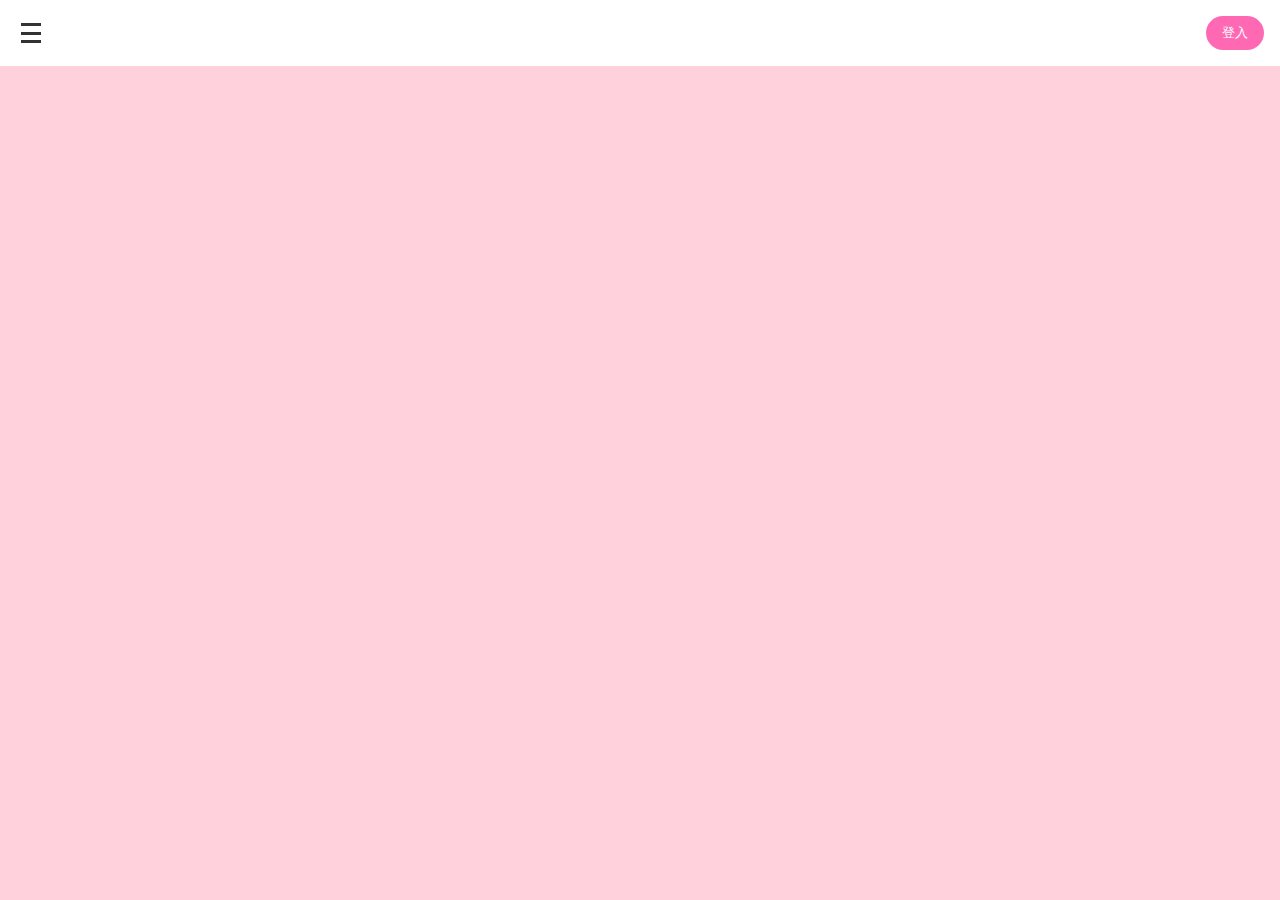
<file: member-login/index.html>
<!DOCTYPE html>
<html lang="zh">
<head>
    <meta charset="UTF-8">
    <meta name="viewport" content="width=device-width, initial-scale=1.0">
    <title>響應式網頁</title>
    <link rel="stylesheet" href="styles.css">
</head>
<body>
    <header>
        <button id="menuBtn" class="menu-btn">
            <span></span>
            <span></span>
            <span></span>
        </button>
        <button id="loginBtn" class="login-btn">登入</button>
    </header>
    <nav id="menu" class="menu">
        <ul>
            <li><a href="#">選單一</a></li>
            <li><a href="#">選單二</a></li>
            <li><a href="#">選單三</a></li>
        </ul>
    </nav>
    <main>
        <div class="content">
            <!-- 主要內容區域 -->
        </div>
    </main>

    <!-- 登入視窗 -->
    <div id="loginModal" class="modal">
        <div class="modal-content">
            <div class="modal-header">
                <h2>登入帳號</h2>
                <button class="close-btn">&times;</button>
            </div>
            <div class="modal-body">
                <p>電子郵件/電話號碼</p>
                <input type="text" placeholder="帳號">
                <div class="password-group">
                    <input type="password" placeholder="密碼">
                    <a href="#" class="forgot-password">忘記密碼?</a>
                </div>
                <button class="submit-btn">登入</button>
                <div class="auth-links">
                    <span class="register-text">沒有帳號？</span>
                    <a href="#" class="register">註冊</a>
                </div>
            </div>
        </div>
    </div>

    <script src="script.js"></script>
</body>
</html>
</file>
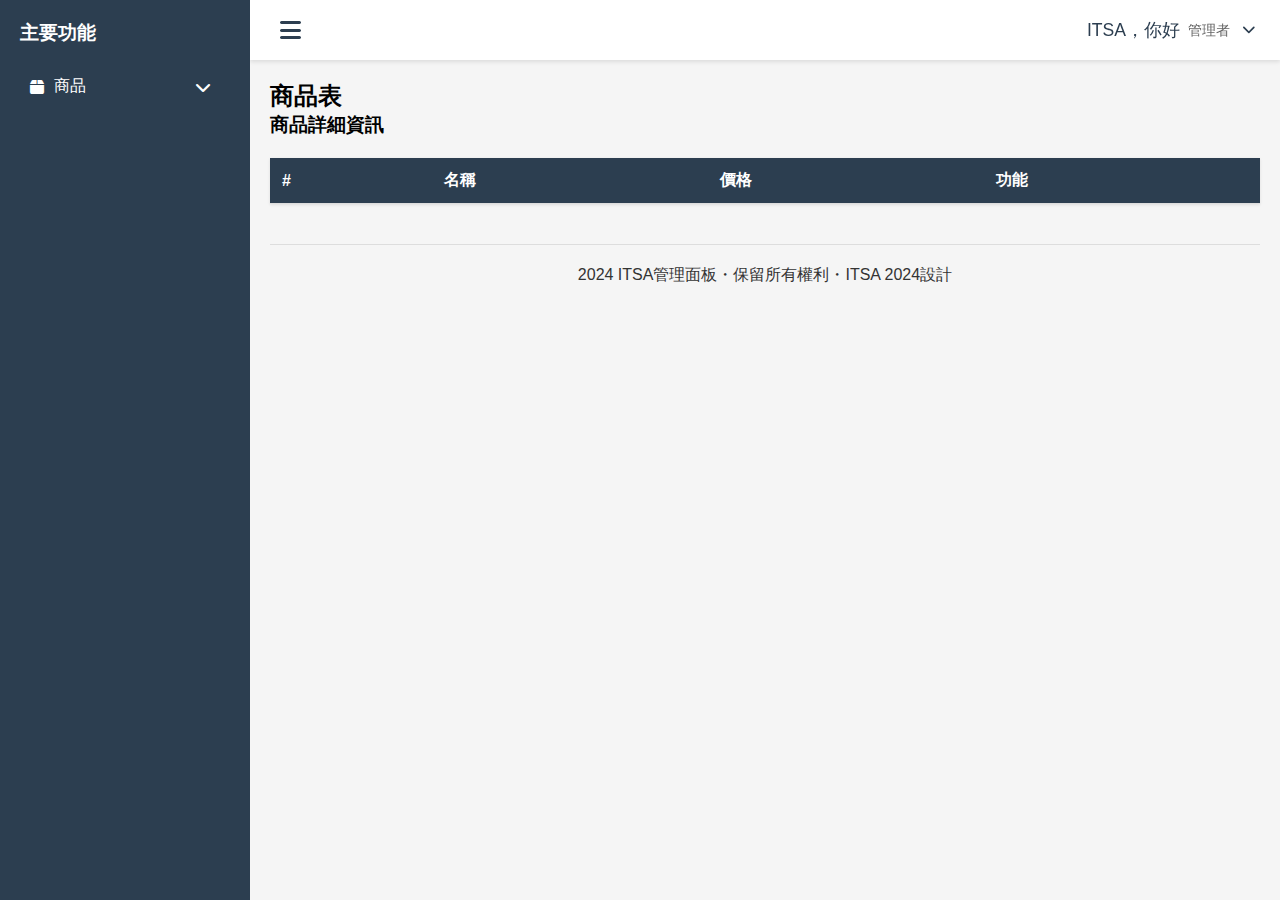
<file: product-manager/index.html>
<!DOCTYPE html>
<html lang="zh">
<head>
    <meta charset="UTF-8">
    <meta name="viewport" content="width=device-width, initial-scale=1.0">
    <title>ITSA 管理面板</title>
    <link rel="stylesheet" href="https://cdnjs.cloudflare.com/ajax/libs/font-awesome/6.0.0/css/all.min.css">
    <link rel="stylesheet" href="css/style.css">
</head>
<body>
    <div class="container">
        <!-- 頂部導航欄 -->
        <header class="header">
            <button id="sidebarToggle" class="sidebar-toggle">
                <i class="fas fa-bars"></i>
            </button>
            <div class="user-info">
                <div class="user-name">ITSA，你好</div>
                <div class="user-role">管理者</div>
                <button class="dropdown-toggle">
                    <i class="fas fa-chevron-down"></i>
                </button>
                <div class="dropdown-menu">
                    <a href="#" class="dropdown-item">
                        <i class="fas fa-cog"></i>
                        設置
                    </a>
                    <a href="#" class="dropdown-item">
                        <i class="fas fa-user"></i>
                        我的帳戶
                    </a>
                    <a href="#" class="dropdown-item">
                        <i class="fas fa-info-circle"></i>
                        我的資訊
                    </a>
                    <a href="#" class="dropdown-item">
                        <i class="fas fa-sign-out-alt"></i>
                        登出
                    </a>
                </div>
            </div>
        </header>
    
        

        <!-- 側邊欄 -->
        <aside class="sidebar">
            <div class="nav-menu">
                <h3>主要功能</h3>
                <ul>
                    <li class="nav-item">
                        <a href="#" class="nav-link has-submenu">
                            <i class="fas fa-box"></i>
                            <span>商品</span>
                            <i class="fas fa-chevron-down submenu-arrow"></i>
                        </a>
                        <ul class="submenu">
                            <li>
                                <a href="#" class="submenu-link" id="viewProducts">
                                    <i class="fas fa-list"></i>
                                    <span>檢視商品</span>
                                </a>
                            </li>
                            <li>
                                <a href="#" class="submenu-link" id="addProduct">
                                    <i class="fas fa-plus"></i>
                                    <span>新增商品</span>
                                </a>
                            </li>
                        </ul>
                    </li>
                </ul>
            </div>
        </aside>
        <!-- 遮罩層 -->
        <div class="sidebar-overlay"></div>
        <!-- 主要內容區 -->
        <div class="main-content">
            <!-- 內容區 -->
            <div class="content">
                <!-- 商品列表視圖 -->
                <div id="productListView" class="view">
                    <h2>商品表</h2>
                    <div class="product-info">
                        <h3>商品詳細資訊</h3>
                        <table class="product-table">
                            <thead>
                                <tr>
                                    <th>#</th>
                                    <th>名稱</th>
                                    <th>價格</th>
                                    <th>功能</th>
                                </tr>
                            </thead>
                            <tbody id="productTableBody">
                                <!-- 商品數據將通過JavaScript動態插入 -->
                            </tbody>
                        </table>
                    </div>
                </div>

                <!-- 新增商品表單 -->
                <div id="addProductView" class="view" style="display: none;">
                    <h2>商品表單</h2>
                    <div class="form-container">
                        <h3>新增商品資訊：</h3>
                        <form id="addProductForm">
                            <div class="form-group">
                                <label for="productName">商品名稱</label>
                                <input type="text" id="productName" name="name" placeholder="請輸入商品名稱" required>
                            </div>
                            <div class="form-group">
                                <label for="productPrice">商品價格</label>
                                <input type="number" id="productPrice" name="price" placeholder="請輸入商品價格" required>
                            </div>
                            <div class="form-group">
                                <label for="productDesc">商品資訊</label>
                                <textarea id="productDesc" name="description" rows="4" placeholder="請輸入商品資訊"></textarea>
                            </div>
                            <div class="form-actions">
                                <button type="button" class="btn-cancel">重設</button>
                                <button type="submit" class="btn-submit">新增</button>
                            </div>
                        </form>
                    </div>
                </div>

                <!-- 編輯商品表單 -->
                <div id="editProductView" class="view" style="display: none;">
                    <h2>商品表單</h2>
                    <div class="form-container">
                        <h3>編輯商品資訊：</h3>
                        <form id="editProductForm">
                            <input type="hidden" id="editProductId" name="pro_id">
                            <div class="form-group">
                                <label for="editProductName">商品名稱</label>
                                <input type="text" id="editProductName" name="pro_name" placeholder="請輸入商品名稱" required>
                            </div>
                            <div class="form-group">
                                <label for="editProductPrice">商品價格</label>
                                <input type="number" id="editProductPrice" name="pro_price" placeholder="請輸入商品價格" required>
                            </div>
                            <div class="form-group">
                                <label for="editProductDetails">商品資訊</label>
                                <textarea id="editProductDetails" name="pro_details" rows="4" placeholder="請輸入商品資訊"></textarea>
                            </div>
                            <div class="form-actions">
                                <button type="button" class="btn-cancel" id="editCancelBtn">重設</button>
                                <button type="submit" class="btn-submit">更新</button>
                            </div>
                        </form>
                    </div>
                </div>
            </div>

            <!-- 頁尾 -->
            <footer>
                <p> 2024 ITSA管理面板・保留所有權利・ITSA 2024設計</p>
            </footer>
        </div>
    </div>

    <!-- JavaScript -->
    <script src="https://code.jquery.com/jquery-3.6.0.min.js"></script>
    <script src="js/script.js"></script>
</body>
</html>
</file>
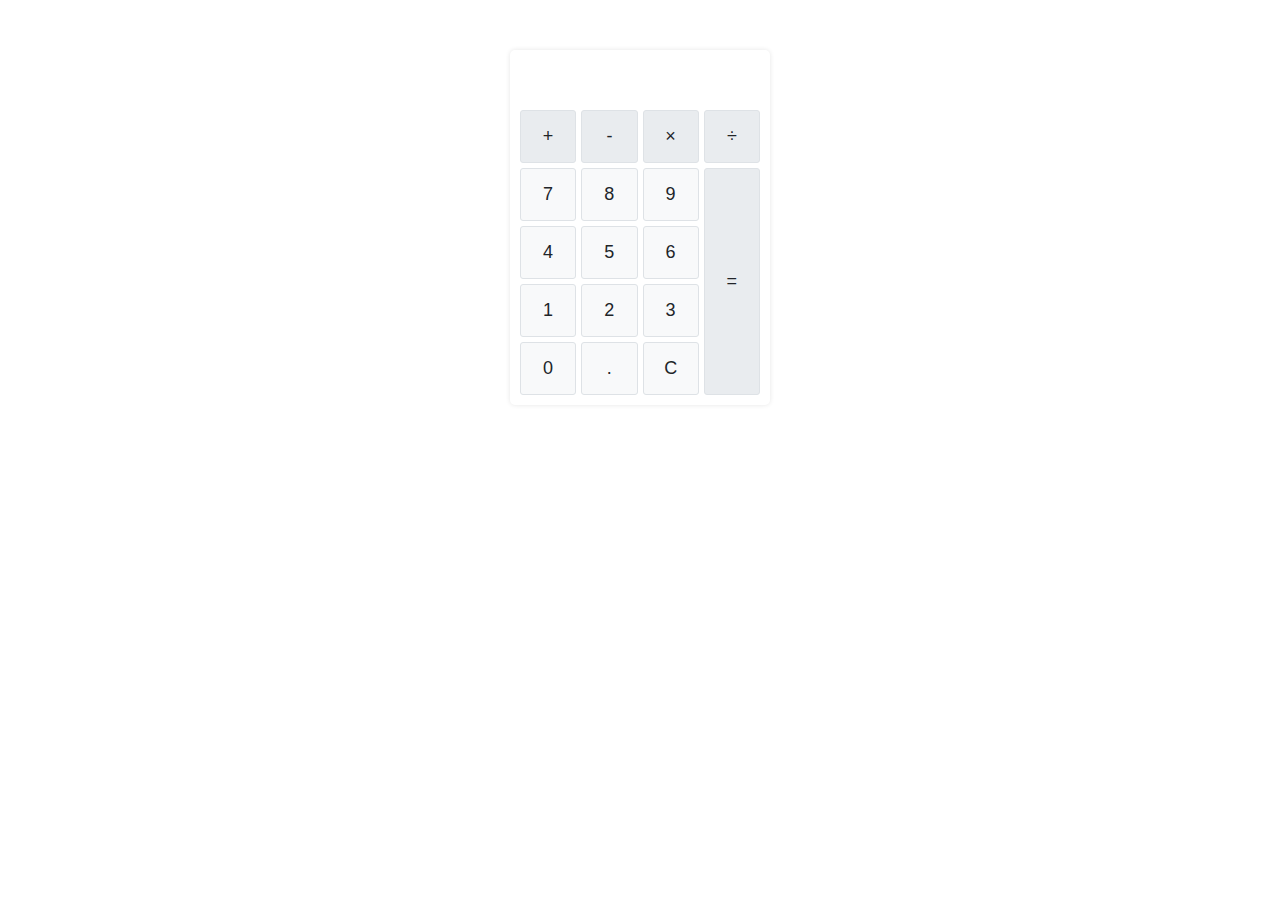
<file: calculator/team139.html>
<!DOCTYPE html>
<html lang="zh-TW">
<head>
    <meta charset="UTF-8">
    <meta name="viewport" content="width=device-width, initial-scale=1.0">
    <title>計算機</title>
    <link rel="stylesheet" href="team139.css">
</head>
<body>
    <div class="calculator">
        <input type="text" id="display" readonly>
        <div class="buttons">
            <button class="operator" onclick="appendOperator('+')">+</button>
            <button class="operator" onclick="appendOperator('-')">-</button>
            <button class="operator" onclick="appendOperator('×')">×</button>
            <button class="operator" onclick="appendOperator('÷')">÷</button>
            
            <button onclick="appendNumber('7')">7</button>
            <button onclick="appendNumber('8')">8</button>
            <button onclick="appendNumber('9')">9</button>
            
            <button onclick="appendNumber('4')">4</button>
            <button onclick="appendNumber('5')">5</button>
            <button onclick="appendNumber('6')">6</button>
            
            <button onclick="appendNumber('1')">1</button>
            <button onclick="appendNumber('2')">2</button>
            <button onclick="appendNumber('3')">3</button>
            
            <button onclick="appendNumber('0')">0</button>
            <button onclick="appendNumber('.')">.</button>
            <button onclick="clearDisplay()">C</button>
            
            <button id="equals" onclick="calculate()">=</button>
        </div>
    </div>
    <script src="team139.js"></script>
</body>
</html>
</file>
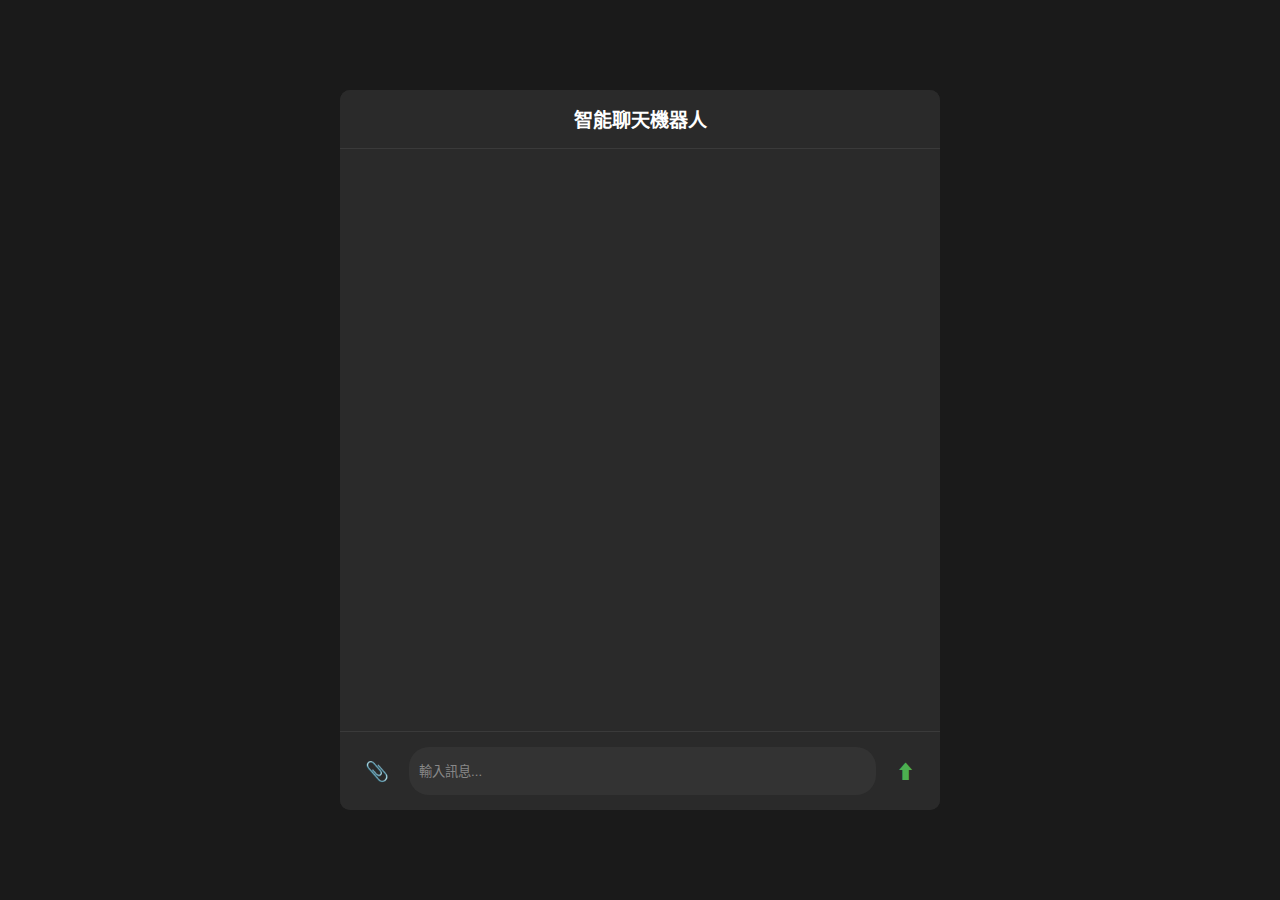
<file: chatbot/team139.html>
<!DOCTYPE html>
<html lang="zh-TW">
<head>
    <meta charset="UTF-8">
    <meta name="viewport" content="width=device-width, initial-scale=1.0">
    <title>智能聊天機器人</title>
    <link rel="stylesheet" href="team139.css">
</head>
<body>
    <div class="chat-container">
        <div class="chat-header">
            <h1>智能聊天機器人</h1>
        </div>
        <div class="chat-messages" id="chatMessages">
            <!-- Messages will be displayed here -->
        </div>
        <div class="chat-input">
            <input type="file" id="fileInput" accept="image/jpeg,image/jpg,image/png" style="display: none;">
            <button class="attachment-btn" onclick="document.getElementById('fileInput').click()">📎</button>
            <input type="text" id="messageInput" placeholder="輸入訊息...">
            <button class="send-btn">⬆︎</button>
        </div>
    </div>
    <script src="team139.js"></script>
</body>
</html>
</file>
<file: member-login/styles.css>
* {
    margin: 0;
    padding: 0;
    box-sizing: border-box;
}

body {
    font-family: Arial, sans-serif;
    min-height: 100vh;
    overflow-x: hidden;
}

header {
    position: fixed;
    top: 0;
    left: 0;
    right: 0;
    padding: 1rem;
    background-color: white;
    display: flex;
    justify-content: space-between;
    align-items: center;
    z-index: 2001;
}

.menu-btn {
    width: 30px;
    height: 30px;
    background: none;
    border: none;
    cursor: pointer;
    display: flex;
    flex-direction: column;
    justify-content: space-between;
    padding: 5px;
    z-index: 2001;
}

.menu-btn span {
    width: 100%;
    height: 3px;
    background-color: #333;
    transition: all 0.3s ease;
}

.login-btn {
    padding: 8px 16px;
    background-color: #ff69b4;
    color: white;
    border: none;
    border-radius: 20px;
    cursor: pointer;
    transition: background-color 0.3s ease;
}

.login-btn:hover {
    background-color: #ff1493;
}

.menu {
    position: fixed;
    top: 0;
    left: -200px;
    width: 200px;
    height: 100vh;
    background-color: #de9eaf;
    transition: all 0.3s ease;
    z-index: 2000;
}

.menu.active {
    left: 0;
}

.menu.transparent {
    background-color: rgba(222, 158, 175, 0.8);
}

.menu ul {
    list-style: none;
    padding: 0;
    margin-top: 60px;
}

.menu ul li {
    margin: 0;
}

.menu ul li a {
    display: block;
    text-decoration: none;
    color: #333;
    font-size: 1.1rem;
    padding: 15px 20px;
    background-color: transparent;
    transition: background-color 0.3s ease;
}

.menu.transparent ul li a:hover {
    background-color: rgba(211, 138, 156, 0.8);
}

.menu ul li a:hover {
    background-color: #d38a9c;
}

main {
    margin-left: 0;
    min-height: 100vh;
    background-color: #ffd1dc;
    transition: margin-left 0.3s ease;
    padding-top: 60px;
}

.content {
    padding: 20px;
}

/* Modal Styles */
.modal {
    display: none;
    position: fixed;
    top: 0;
    left: 0;
    width: 100%;
    height: 100%;
    background-color: rgba(0, 0, 0, 0.5);
    z-index: 1500;
    align-items: center;
    justify-content: center;
}

.modal.active {
    display: flex;
}

.modal-content {
    background-color: white;
    padding: 20px;
    border-radius: 10px;
    width: 90%;
    max-width: 400px;
    position: relative;
}

.modal-header {
    display: flex;
    justify-content: space-between;
    align-items: center;
    margin-bottom: 20px;
}

.modal-header h2 {
    margin: 0;
    font-size: 1.5rem;
}

.close-btn {
    background: none;
    border: none;
    font-size: 1.5rem;
    cursor: pointer;
    padding: 0;
    color: #666;
}

.modal-body {
    display: flex;
    flex-direction: column;
    gap: 15px;
}

.modal-body p {
    margin: 0;
    color: #666;
}

.modal-body input {
    padding: 10px;
    border: 1px solid #ddd;
    border-radius: 5px;
    font-size: 1rem;
}

.password-group {
    display: flex;
    flex-direction: column;
    gap: 5px;
}

.password-group input {
    width: 100%;
}

.modal-body .forgot-password {
    color: #ff0000;
    text-decoration: none;
    font-size: 0.9rem;
    align-self: flex-start;
}

.modal-body .submit-btn {
    background-color: #333;
    color: white;
    padding: 12px;
    border: none;
    border-radius: 5px;
    cursor: pointer;
    font-size: 1rem;
    transition: background-color 0.3s ease;
    margin-top: 10px;
}

.modal-body .submit-btn:hover {
    background-color: #555;
}

.modal-body .auth-links {
    display: flex;
    justify-content: center;
    align-items: center;
    gap: 5px;
    margin-top: 5px;
}

.modal-body .register-text {
    color: #666;
    font-size: 0.9rem;
    user-select: none;
}

.modal-body .register {
    color: #ff0000;
    text-decoration: none;
    font-size: 0.9rem;
}

.modal-body .forgot-password:hover,
.modal-body .register:hover {
    text-decoration: underline;
}

/* Responsive Styles */
@media (max-width: 768px) {
    .modal-content {
        width: 95%;
        margin: 10px;
    }
}

@media (min-width: 769px) {
    main.menu-active {
        margin-left: 200px;
    }
}
</file>
<file: product-manager/css/style.css>
/* 基本樣式 */
:root {
    --sidebar-width: 250px;
    --header-height: 60px;
    --primary-color: #2c3e50;
    --secondary-color: #34495e;
    --text-color: #333;
    --border-color: #ddd;
}

* {
    margin: 0;
    padding: 0;
    box-sizing: border-box;
}

body {
    font-family: 'Arial', sans-serif;
    background-color: #f5f5f5;
}

.container {
    display: flex;
    min-height: 100vh;
}

/* 頂部導航欄 */
.header {
    position: fixed;
    top: 0;
    right: 0;
    left: var(--sidebar-width);
    height: 60px;
    background-color: #fff;
    box-shadow: 0 2px 4px rgba(0,0,0,0.1);
    display: flex;
    align-items: center;
    padding: 0 20px;
    z-index: 998;  /* 設置為比 sidebar 低一級 */
    transition: left 0.3s ease;
}

.header.expanded {
    left: 60px;
}

/* 導航欄按鈕 */
.sidebar-toggle {
    display: flex; /* 改為始終顯示 */
    align-items: center;
    justify-content: center;
    width: 40px;
    height: 40px;
    border: none;
    background: none;
    cursor: pointer;
    font-size: 1.5em;
    color: var(--primary-color);
    padding: 0;
    margin-right: 15px;
    transition: transform 0.3s ease;
}

.sidebar-toggle:hover {
    color: var(--secondary-color);
}

.sidebar-toggle i {
    transition: transform 0.3s ease;
}

.sidebar.collapsed .sidebar-toggle i {
    transform: rotate(180deg);
}

.header h1 {
    font-size: 1.2em;
    color: var(--text-color);
    margin: 0;
}

.header h1 i {
    margin-left: 10px;
    color: var(--primary-color);
}

/* 側邊欄樣式 */
.sidebar {
    position: fixed;
    top: 0;
    left: 0;
    width: var(--sidebar-width);
    height: 100vh;
    background-color: var(--primary-color);
    color: #fff;
    padding: 20px;
    transition: all 0.3s ease;
    z-index: 1000;
}

/* 側邊欄收合狀態 */
.sidebar.collapsed {
    width: 60px;
}

.sidebar.collapsed .submenu,
.sidebar.collapsed .nav-link span,
.sidebar.collapsed h3,
.sidebar.collapsed .submenu-arrow {
    display: none;
}

.sidebar.collapsed .nav-link {
    padding: 10px;
    justify-content: center;
}

.sidebar.collapsed .nav-link i:first-child {
    margin: 0;
}

.nav-menu h3 {
    margin-bottom: 20px;
    font-size: 1.2em;
}

.nav-menu ul {
    list-style: none;
}

.nav-item {
    margin-bottom: 10px;
}

.nav-link {
    display: flex;
    align-items: center;
    padding: 10px;
    color: #fff;
    text-decoration: none;
    transition: 0.3s;
}

.nav-link:hover {
    background-color: var(--secondary-color);
    border-radius: 5px;
}

.nav-link i {
    margin-right: 10px;
}

.submenu-arrow {
    margin-left: auto;
    transition: transform 0.3s ease;
}

.nav-link.active .submenu-arrow {
    transform: rotate(-180deg);
}

.submenu {
    display: none;
    padding-left: 20px;
    margin-top: 5px;
}

.submenu.active {
    display: block;
}

.submenu-link {
    display: flex;
    align-items: center;
    padding: 8px 10px;
    color: #fff;
    text-decoration: none;
    transition: 0.3s;
}

.submenu-link:hover {
    background-color: var(--secondary-color);
    border-radius: 5px;
}

.submenu-link i {
    margin-right: 10px;
    font-size: 0.9em;
}

/* 主要內容區域調整 */
.main-content {
    flex: 1;
    margin-left: var(--sidebar-width);
    padding: 80px 20px 20px;
    min-height: 100vh;
    transition: margin-left 0.3s ease;
    position: relative;
    z-index: 1;  /* 設置最低層級 */
}

.main-content.expanded {
    margin-left: 60px;
}

/* 響應式設計 */
@media (max-width: 768px) {
    .header {
        left: 0;
        position: fixed;
        width: 100%;
    }

    .sidebar {
        transform: translateX(-100%);
        box-shadow: 2px 0 5px rgba(0, 0, 0, 0.1);
    }

    .sidebar.active {
        transform: translateX(0);
    }

    .main-content {
        margin-left: 0 !important;
        width: 100%;
    }

    /* 移除遮罩相關樣式 */
    .sidebar-overlay {
        display: none !important;
    }
}

/* 遮罩層樣式 */
.sidebar-overlay {
    display: none;
}

/* 使用者資訊區域 */
.user-info {
    display: flex;
    align-items: center;
    margin-left: auto;
    position: relative;
}

.user-name {
    font-size: 1.1em;
    font-weight: 500;
    color: var(--primary-color);
}

.user-role {
    font-size: 0.9em;
    color: #666;
    margin-left: 8px;
}

/* 下拉選單按鈕 */
.dropdown-toggle {
    background: none;
    border: none;
    padding: 5px;
    margin-left: 8px;
    cursor: pointer;
    color: var(--primary-color);
    display: flex;
    align-items: center;
    justify-content: center;
}

.dropdown-toggle i {
    transition: transform 0.3s ease;
}

.dropdown-toggle.active i {
    transform: rotate(180deg);
}

/* 下拉選單 */
.dropdown-menu {
    position: absolute;
    top: 100%;
    right: 0;
    background-color: #fff;
    border-radius: 4px;
    box-shadow: 0 2px 10px rgba(0,0,0,0.1);
    padding: 8px 0;
    min-width: 200px;
    display: none;
    z-index: 1000;
}

.dropdown-menu.show {
    display: block;
}

.dropdown-item {
    display: flex;
    align-items: center;
    padding: 8px 16px;
    color: var(--text-color);
    text-decoration: none;
    transition: background-color 0.2s ease;
}

.dropdown-item:hover {
    background-color: #f5f5f5;
}

.dropdown-item i {
    margin-right: 10px;
    width: 20px;
    color: var(--primary-color);
}

/* 響應式調整 */
@media (max-width: 768px) {
    .user-info {
        margin-right: 10px;
    }
    
    .user-role {
        display: none;
    }
}

/* 表格樣式 */
.product-table {
    width: 100%;
    border-collapse: collapse;
    margin-top: 20px;
    background-color: #fff;
    box-shadow: 0 1px 3px rgba(0,0,0,0.1);
}

.product-table th,
.product-table td {
    padding: 12px;
    text-align: left;
    border-bottom: 1px solid var(--border-color);
}

.product-table th {
    background-color: var(--primary-color);
    color: #fff;
}

/* 表單樣式 */
.form-container {
    background-color: #fff;
    padding: 20px;
    border-radius: 5px;
    box-shadow: 0 1px 3px rgba(0,0,0,0.1);
}

.form-group {
    margin-bottom: 15px;
}

.form-group label {
    display: block;
    margin-bottom: 5px;
    color: var(--text-color);
}

.form-group input,
.form-group textarea {
    width: 100%;
    padding: 8px;
    border: 1px solid var(--border-color);
    border-radius: 4px;
}

.form-actions {
    display: flex;
    gap: 10px;
    justify-content: flex-end;
    margin-top: 20px;
}

.btn-submit,
.btn-cancel {
    padding: 8px 16px;
    border: none;
    border-radius: 4px;
    cursor: pointer;
}

.btn-submit {
    background-color: var(--primary-color);
    color: #fff;
}

.btn-cancel {
    background-color: #95a5a6;
    color: #fff;
}

/* 操作按鈕樣式 */
.action-buttons {
    display: flex;
    gap: 8px;
    justify-content: center;
}

.btn {
    display: inline-flex;
    align-items: center;
    justify-content: center;
    padding: 6px 12px;
    border: none;
    border-radius: 4px;
    cursor: pointer;
    font-size: 14px;
    transition: all 0.2s ease;
    gap: 6px;
}

.btn i {
    font-size: 14px;
}

.btn span {
    line-height: 1;
}

.btn-edit {
    background-color: #4CAF50;
    color: white;
}

.btn-edit:hover {
    background-color: #45a049;
}

.btn-delete {
    background-color: #f44336;
    color: white;
}

.btn-delete:hover {
    background-color: #da190b;
}

/* 在手機版隱藏按鈕文字 */
@media (max-width: 768px) {
    .btn span {
        display: none;
    }
    
    .btn {
        padding: 8px;
    }
    
    .btn i {
        margin: 0;
        font-size: 16px;
    }
    
    .action-buttons {
        gap: 4px;
    }
}

/* 頁尾樣式 */
footer {
    text-align: center;
    padding: 20px;
    color: var(--text-color);
    border-top: 1px solid var(--border-color);
    margin-top: 40px;
}
</file>
<file: calculator/team139.css>
.calculator {
    width: 240px;
    margin: 50px auto;
    padding: 10px;
    background-color: white;
    border-radius: 5px;
    box-shadow: 0 0 5px rgba(0,0,0,0.1);
}

#display {
    width: 100%;
    height: 40px;
    margin-bottom: 10px;
    text-align: right;
    padding: 5px;
    font-size: 20px;
    background-color: white;
    border: none;
    box-sizing: border-box;
}

.buttons {
    display: grid;
    grid-template-columns: repeat(4, 1fr);
    grid-template-rows: repeat(5, 1fr);
    gap: 5px;
    position: relative;
}

button {
    padding: 15px;
    font-size: 18px;
    border: none;
    background-color: #f8f9fa;
    cursor: pointer;
    border-radius: 3px;
    color: #212529;
    border: 1px solid #dee2e6;
}

button:hover {
    background-color: #e9ecef;
}

.operator {
    background-color: #e9ecef;
}

/* 運算符號排在第一行 */
button[value="+"],
button[value="-"],
button[value="×"],
button[value="÷"] {
    grid-row: 1;
}

button[value="+"] { grid-column: 1; }
button[value="-"] { grid-column: 2; }
button[value="×"] { grid-column: 3; }
button[value="÷"] { grid-column: 4; }

/* 數字 7-9 排在第二行 */
button[value="7"] { grid-row: 2; grid-column: 1; }
button[value="8"] { grid-row: 2; grid-column: 2; }
button[value="9"] { grid-row: 2; grid-column: 3; }

/* 數字 4-6 排在第三行 */
button[value="4"] { grid-row: 3; grid-column: 1; }
button[value="5"] { grid-row: 3; grid-column: 2; }
button[value="6"] { grid-row: 3; grid-column: 3; }

/* 數字 1-3 排在第四行 */
button[value="1"] { grid-row: 4; grid-column: 1; }
button[value="2"] { grid-row: 4; grid-column: 2; }
button[value="3"] { grid-row: 4; grid-column: 3; }

/* 底部按鈕 */
button[value="0"] { grid-row: 5; grid-column: 1; }
button[value="."] { grid-row: 5; grid-column: 2; }
button[value="C"] { grid-row: 5; grid-column: 3; }

#equals {
    grid-column: 4;
    grid-row: 2 / span 4;
    background-color: #e9ecef;
    color: #212529;
}
</file>
<file: chatbot/team139.css>
* {
    margin: 0;
    padding: 0;
    box-sizing: border-box;
}

body {
    display: flex;
    justify-content: center;
    align-items: center;
    min-height: 100vh;
    background-color: #1a1a1a;
}

.chat-container {
    width: 100%;
    min-width: 300px;
    max-width: 600px;
    height: 80vh;
    background: #2a2a2a;
    border-radius: 10px;
    display: flex;
    flex-direction: column;
}

.chat-header {
    padding: 15px;
    background: #2a2a2a;
    border-radius: 10px 10px 0 0;
    border-bottom: 1px solid #3a3a3a;
}

.chat-header h1 {
    color: white;
    font-size: 1.2rem;
    text-align: center;
}

.chat-messages {
    flex: 1;
    padding: 20px;
    overflow-y: auto;
    background: #2a2a2a;
}

.message {
    margin-bottom: 15px;
    max-width: 80%;
    width: fit-content;
}

.user-message {
    margin-left: auto;
    background: #4CAF50;
    color: white;
    padding: 8px 12px;
    border-radius: 15px;
    width: fit-content;
}

.bot-message {
    background: #333333;
    color: white;
    padding: 8px 12px;
    border-radius: 15px;
    width: fit-content;
}

.chat-input {
    padding: 15px;
    display: flex;
    gap: 10px;
    background: #2a2a2a;
    border-top: 1px solid #3a3a3a;
    border-radius: 0 0 10px 10px;
}

#messageInput {
    flex: 1;
    padding: 10px;
    border: none;
    border-radius: 20px;
    outline: none;
    background: #333333;
    color: white;
}

#messageInput::placeholder {
    color: #888;
}

.send-btn, .attachment-btn {
    padding: 10px;
    border: none;
    border-radius: 50%;
    background: transparent;
    color: #4CAF50;
    cursor: pointer;
    font-size: 1.2rem;
}

.image-message {
    max-width: 100%;
    border-radius: 10px;
    display: block;
    margin: 5px 0;
}
</file>
